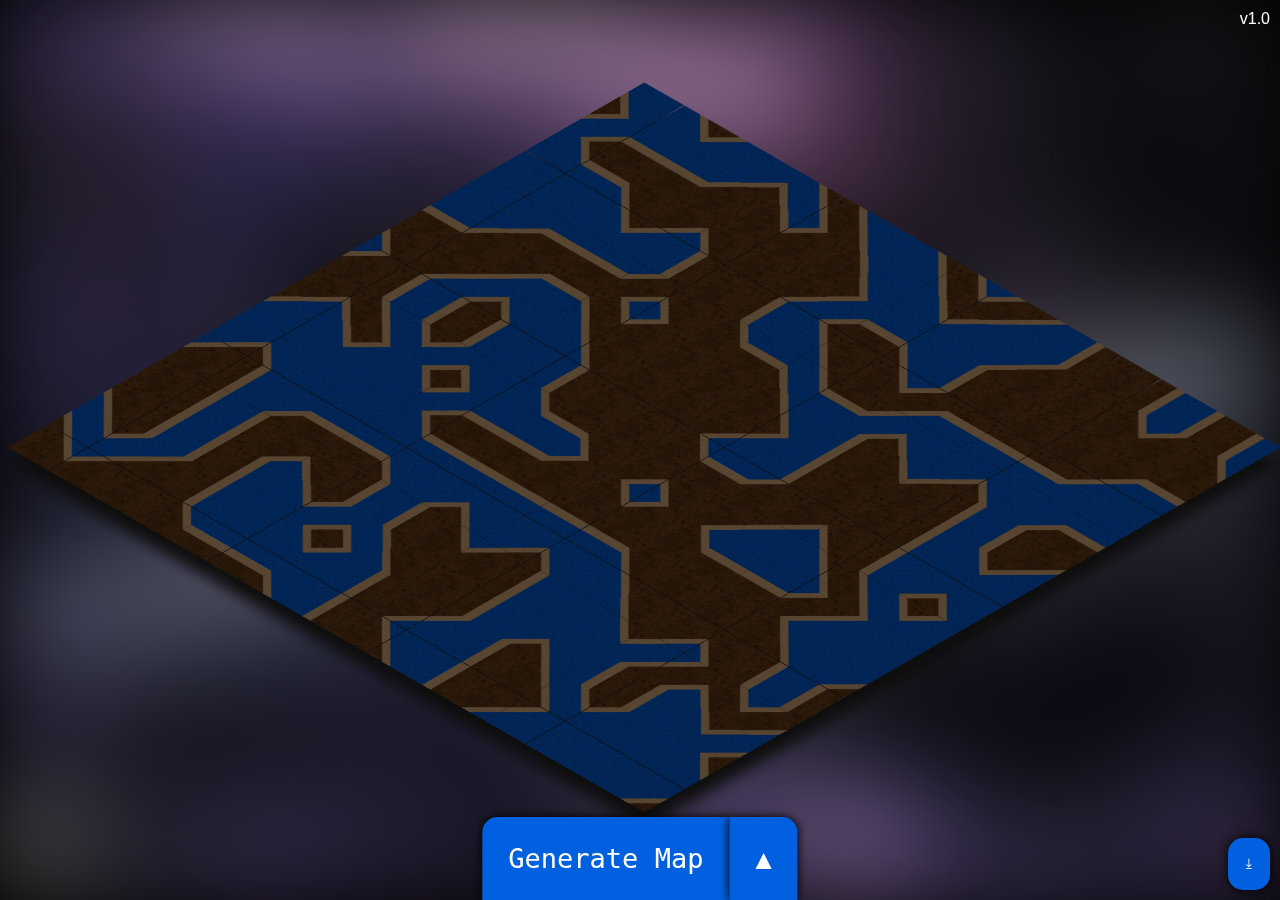
<file: index.html>
<!DOCTYPE html>
<html>

<head>
	<title>Tile Map Generator</title>
	<meta charset="utf-8" />
	<link rel="icon" type="image/png" href="resources/icons/favicon.png" />
	<link rel="stylesheet" type="text/css" href="main.css">
</head>

<body>
	<p id="loading">LOADING...</p>

	<video id="background" autoplay src="resources/video/background.mp4"></video>

	<!-- MAP GRID -->
	<div id="grid"></div>
	<canvas id="canvas" width="4096" height="4096" id="canvas"></canvas>

	<!-- USER FEATURES -->
	<div id="userPanel">
		<h3>Map Size</h3>
		<input id="number" type="range" min="1" value="16" max="128"
			onchange="this.nextElementSibling.innerText = `${this.value}x${this.value} = ${Math.pow(this.value, 2)}`" />
		<label>16x16 = 256</label>

		<!-- <h3>Terrain Distribution</h3>
		<label>
			<input class="probability-slider" type="number" min="0" max="100" value="5.55" step=".01" />
			Land</label>
		<label>
			<input class="probability-slider" type="number" min="0" max="100" value="5.55" step=".01" />
			Water</label>
		<label>
			<input class="probability-slider" type="number" min="0" max="100" value="5.55" step=".01" /> Coast
			(top)</label>
		<label>
			<input class="probability-slider" type="number" min="0" max="100" value="5.55" step=".01" /> Coast
			(bottom)</label>
		<label>
			<input class="probability-slider" type="number" min="0" max="100" value="5.55" step=".01" /> Coast
			(left)</label>
		<label>
			<input class="probability-slider" type="number" min="0" max="100" value="5.55" step=".01" /> Coast
			(right)</label>
		<label>
			<input class="probability-slider" type="number" min="0" max="100" value="5.55" step=".01" /> Coast
			(top left 1)</label>
		<label>
			<input class="probability-slider" type="number" min="0" max="100" value="5.55" step=".01" /> Coast
			(top left 2)</label>
		<label>
			<input class="probability-slider" type="number" min="0" max="100" value="5.55" step=".01" /> Coast
			(top right 1)</label>
		<label>
			<input class="probability-slider" type="number" min="0" max="100" value="5.55" step=".01" /> Coast
			(top right 2)</label>
		<label>
			<input class="probability-slider" type="number" min="0" max="100" value="5.55" step=".01" /> Coast
			(bottom left 1)</label>
		<label>
			<input class="probability-slider" type="number" min="0" max="100" value="5.55" step=".01" /> Coast
			(bottom left 2)</label>
		<label>
			<input class="probability-slider" type="number" min="0" max="100" value="5.55" step=".01" /> Coast
			(bottom right 1)</label>
		<label>
			<input class="probability-slider" type="number" min="0" max="100" value="5.55" step=".01" /> Coast
			(bottom right 2)</label>
		<label>
			<input class="probability-slider" type="number" min="0" max="100" value="5.55" step=".01" /> Coast
			(diagonal 1)</label>
		<label>
			<input class="probability-slider" type="number" min="0" max="100" value="5.55" step=".01" /> Coast
			(diagonal 2)</label>
		<label>
			<input class="probability-slider" type="number" min="0" max="100" value="5.55" step=".01" /> Coast
			(diagonal 11)</label>
		<label>
			<input class="probability-slider" type="number" min="0" max="100" value="5.55" step=".01" /> Coast
			(diagonal 21)</label>

		<p id="probabilities-validation"></p> -->

		<h3>Canvas Resolution</h3>
		<label for="quality" class="sliderWrapper">
			Low
			<input id="quality" min="1" max="64" value="64" type="number" />
			High
		</label>

		<h3>Other Settings</h3>
		<label for="usePerspective">
			<input id="usePerspective" type="checkbox" checked="true" />
			Use orthogonal perspective
		</label>

		<label for="useFloatingAnim">
			<input id="useFloatingAnim" type="checkbox" checked="true" />
			Use floating animation
		</label>

		<label for="useHighQualityDownload">
			<input id="useHighQualityDownload" type="checkbox" checked="true" />
			Use high-quality download
		</label>

		<hr />

		<!-- <div class="btnGroup">
			<button id="load">Load Map</button>
			<button id="save">Save Map</button>
		</div> -->
	</div>

	<div id="menubtns-wrapper">
		<button id="generator">Generate Map</button>
		<button id="menu-toggle"></button>
	</div>

	<button id="download-btn">⤓</button>

	<!-- VERSION NUMBER -->
	<p id="version">Version unavailable</p>

	<!-- TEXTURES PRELOAD (REQUIRED TO WORK PROPERLY) -->
	<div id="texturesPreload">
		<img src="resources/textures/land.jpg" />
		<img src="resources/textures/water.jpg" />
		<img src="resources/textures/coastT.jpg" />
		<img src="resources/textures/coastB.jpg" />
		<img src="resources/textures/coastL.jpg" />
		<img src="resources/textures/coastR.jpg" />
		<img src="resources/textures/coastTL1.jpg" />
		<img src="resources/textures/coastTL2.jpg" />
		<img src="resources/textures/coastTR1.jpg" />
		<img src="resources/textures/coastTR2.jpg" />
		<img src="resources/textures/coastBL1.jpg" />
		<img src="resources/textures/coastBL2.jpg" />
		<img src="resources/textures/coastBR1.jpg" />
		<img src="resources/textures/coastBR2.jpg" />
		<img src="resources/textures/coastD1.jpg" />
		<img src="resources/textures/coastD2.jpg" />
		<img src="resources/textures/coastD11.jpg" />
		<img src="resources/textures/coastD21.jpg" />
	</div>

	<!-- SCRIPTS -->
	<script type="text/javascript" src="resources/MapGenResources.js"></script>
	<script type="text/javascript" src="resources/MapGenEngine.js"></script>
	<script type="text/javascript" src="resources/MapGenGL.js"></script>
	<script type="text/javascript" src="resources/DevMode.js"></script>
</body>

</html>
</file>
<file: main.css>
html,
body {
	background-color: black;
	color: white;
	margin: 5px;
	padding: 0;
	overflow: auto;

}

h3,
label {
	font-family: monospace;
	font-size: 2em;
}

h3 {
	font-size: 3em;
}

input[type=checkbox] {
	transform: scale(2);
	position: relative;
	bottom: 5px;
}

img {
	width: 24px;
	height: 24px;
	box-shadow: none;
	transition: box-shadow 0.1s linear;
}

span {
	display: flex;
	margin-bottom: -10px;
	transition: color 0.3s linear;
}

button {
	padding: 10px;
	border: solid 8px #0060df;
	border-radius: 15px;
	color: white;
	font-family: monospace;
	margin: 10px;
	box-shadow: 0 0 10px black;
	background-color: #0060df;
	transition: background 0.1s linear, transform 0.1s ease-out;
}

button:hover {
	color: black;
	background-color: #ddd;
}

button:active {
	transform: scale(0.9);
	color: black;
}

details {
	display: inline;
	color: #6a73a2;
}

select {
	border: ridge 2px white;
	width: 100px;
}

select:hover {
	background-color: white;
}

video {
	width: 100%;
	height: 100%;
	position: absolute;
	left: 0;
	top: 0;
}

#grid {
	width: 700px;
	height: 700px;
	display: grid;
	grid-template-rows: repeat(5, auto);
	grid-template-columns: repeat(5, auto);
	position: fixed;
	top: 50%;
	left: 50%;
	transform: translate(-50%, -50%);
	z-index: 1;
}

#loading {
	position: fixed;
	top: 50%;
	left: 50%;
	font-size: 100px;
	font-family: monospace;
	z-index: -1;
	transform: translate(-50%, -50%);
}

.cell {
	background-size: 100% 100%;
	transition: box-shadow 0.1s linear, border-radius 0.1s linear;
	position: relative;
	top: 0;
	left: 0;
	border: 0;
	border-radius: 0px;
	width: 100%;
	height: 100%;
}

#texturesPreload {
	display: none;
}

#download-btn {
	position: absolute;
	bottom: 0;
	right: 0;
}

#version {
	position: fixed;
	top: 0;
	right: 0;
	font-family: sans-serif;
	margin-top: 0;
	padding: 10px;
}

.btnGroup {
	display: grid;
	grid-template-columns: 50% 50%;
	grid-template-rows: 1fr;
	gap: 10px;
}

#devPanel {
	width: 50vw;
	height: 18vh;
	position: fixed;
	right: 0;
	padding: 10px;
	top: 0;
	text-align: right;
	transition: bottom 0.3s ease-in-out;
	font-family: sans-serif;
	display: none;
	font-size: 20px;
}

#userPanel {
	width: 96%;
	height: 96%;

	padding: 2%;
	position: fixed;
	bottom: -102%;
	left: 0;
	font-size: 15px;
	font-family: sans-serif;
	overflow: auto;
	background-color: rgba(0, 0, 0, 0.5);
	z-index: 2;
	display: flex;
	flex-direction: column;
	transition: bottom 0.1s ease-out;
}

#userPanel.visible {
	bottom: 0;
}

#a1 {
	font-size: 1em;
	transition: font-size 0.5s linear;
}

#a2 {
	font-size: 1em;
	transition: font-size 0.5s linear;
}

#save {
	display: none;
}

#menubtns-wrapper {
	position: fixed;
	bottom: 0;
	left: 50%;
	transform: translate(-50%, 0);
	z-index: 5;

	display: flex;
	flex-direction: row;
}

#menubtns-wrapper button {
	margin: 0;
	border-bottom-left-radius: 0;
	border-bottom-right-radius: 0;
	font-size: 3vmin;
	padding: 2vmin;
}

#menu-toggle {
	z-index: 4;
}

#generator {
	border-top-right-radius: 0;
}

#background {
	position: fixed;
	top: 0;
	left: 0;
	width: 100vw;
	height: 100vh;
	z-index: 0;
	object-fit: cover;
	filter: blur(50px);
}

#menu-toggle {
	border-top-left-radius: 0;
}

#menu-toggle::after {
	content: "▲";
}

#menu-toggle.toggled::after {
	content: "▼";
}

#canvas {
	/* width: 700px;
	height: 700px; */
	width: 100vmin;
	height: 100vmin;
	display: grid;
	grid-template-rows: repeat(5, auto);
	grid-template-columns: repeat(5, auto);
	position: fixed;
	top: 50%;
	left: 50%;
	transform: translate(-50%, -50%);
	filter: drop-shadow(-20px 20px 10px #0d0d0d);
	animation: float 3s ease-in-out infinite;
}

@keyframes float {
	0% {
		top: 50%;
	}

	50% {
		top: 47%;
	}

	100% {
		top: 50%;
	}
}

.sliderWrapper {
	width: 100%;

	display: grid;
	grid-template-rows: 1fr;
	grid-template-columns: min-content 1fr min-content;
	align-items: center;
	gap: 10px;
}
</file>
